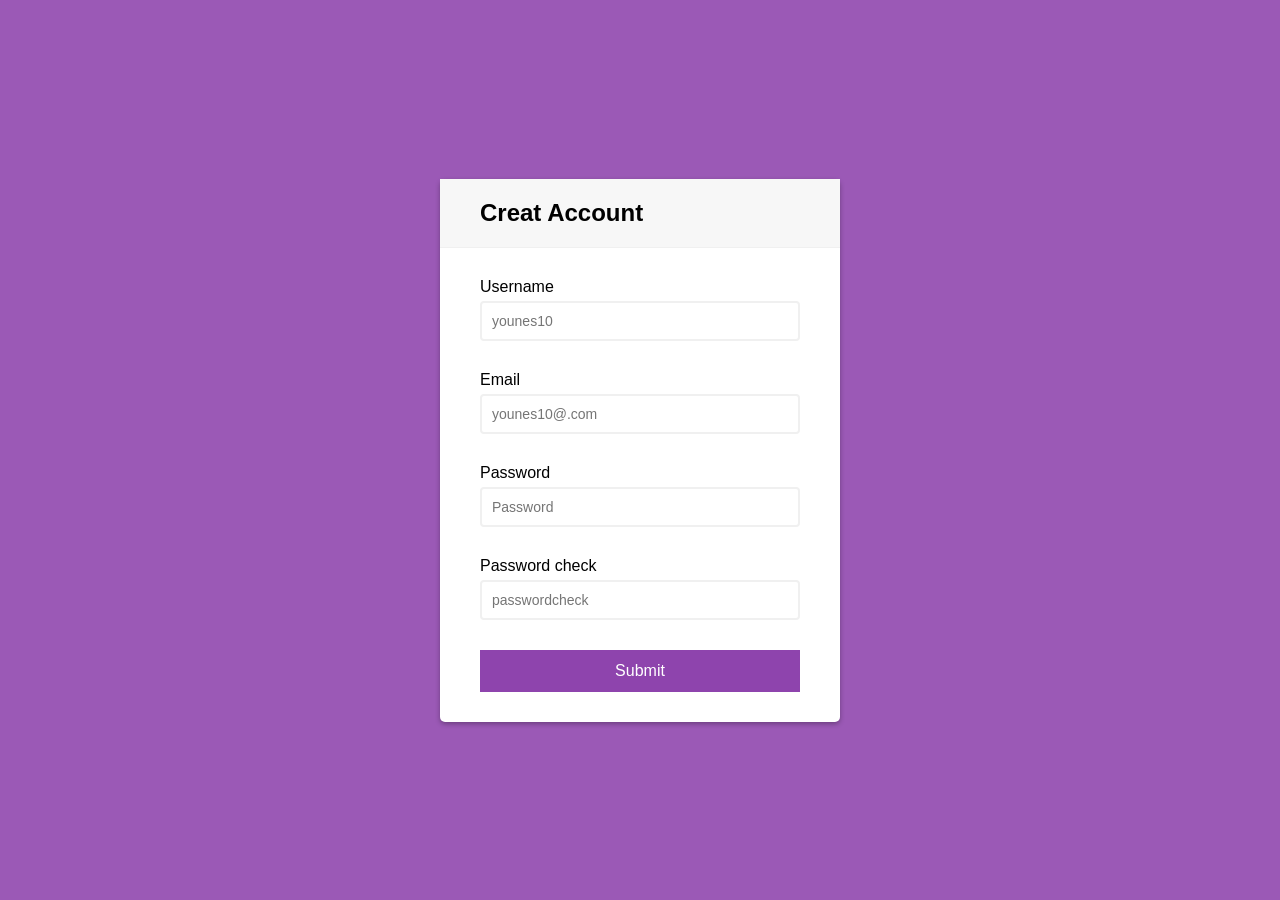
<file: index.html>
<!DOCTYPE html>
<html lang="en">
    <head>
        <meta content="UTF-8"/>
        
        <title>Validation</title>
        <link rel="stylesheet" href="style.css"/>
        <script src="script.js" defer></script>
    </head>
    <body>
      <div class="container">
          <div class="header">
             <h2>Creat Account</h2>
          </div>
      
         <form class="form" id="form">
           <div class="form-control">
            <label>Username</label>
            <input type="text" placeholder="younes10" id="username">
             <i class="fas fa-check-circle"></i>
             <i class="fas fa-exclamation-circle"></i>
            <small>Error message</small>
           </div>
           <div class="form-control">
            <label>Email</label>
            <input type="email" placeholder="younes10@.com" id="email">
             <i class="fas fa-check-circle"></i>
             <i class="fas fa-exclamation-circle"></i>
            <small>Error message</small>
           </div>
           <div class="form-control">
            <label>Password</label>
            <input type="password" placeholder="Password" id="password">
             <i class="fas fa-check-circle"></i>
             <i class="fas fa-exclamation-circle"></i>
            <small>Error message</small>
           </div>
           <div class="form-control">
            <label>Password check</label>
            <input type="password" placeholder="passwordcheck" id="passwordcheck">
             <i class="fas fa-check-circle"></i>
             <i class="fas fa-exclamation-circle"></i>
            <small>Error message</small>
           </div>
           <button type="submit" name="sumit">Submit</button>
          </form>
      </div>
    </body>
</html>
</file>
<file: style.css>
*{
    box-sizing: border-box;
}
body{
    background-color: #9b59b6;
    font-family: 'Open Sans', sans-serif;
    display: flex;
    align-items: center;
    justify-content: center;
    min-height: 100vh;
    margin: 0;
}

.container {
    background-color: #fff;
    border-radius:5px;
    box-shadow: 0 2px 5px rgba(0,0,0,0.3);
    width: 400px;
}

.header {
    background-color: #f7f7f7;
    border-bottom: 1px solid #f0f0f0;
    padding: 20px 40px;

}
.header > h2{
    margin: 0;
}
.form{
    padding:30px 40px;
}
.form-control {
    margin-bottom: 10px;
    padding-bottom: 20px;
    position:relative;
}
.form-control label{
    display: inline-block;
    margin-bottom: 5px;
}
.form-control input{
    border: 2px solid #f0f0f0;
    border-radius: 4px;
    display: block;
    font-family: inherit;
    font-size: 14px;
    padding: 10px;
    width: 100%;
}
.form-control.success input{
    border-color:#2ecc71

}
.form-control.error input{
    border-color:#e74c3c;
}
.form-control.success i.fa-check-circle{
visibility: visible;
color: #2ecc71;
}

.form-control.error i.fa-exclamation-circle{
    color: #e74c3c;
    visibility: visible;
}
.form-control i{
    position: absolute;
    top: 40px;
    right: 10px;
}
.form-control small{
    visibility: hidden;
    position: absolute;
    bottom: 0;
    left:0;
}
.form-control.error small{
    visibility: visible;
    color: #e74c3c;

}
.form button{
    background-color: #8e44ad;
    border: 2px solid #8e44ad;
    border: radius 4px;
    color: #fff;
    display: block;
    font-family: inherit;
    font-size: 16px;
    padding: 10px;
    width: 100%;
}
</file>
